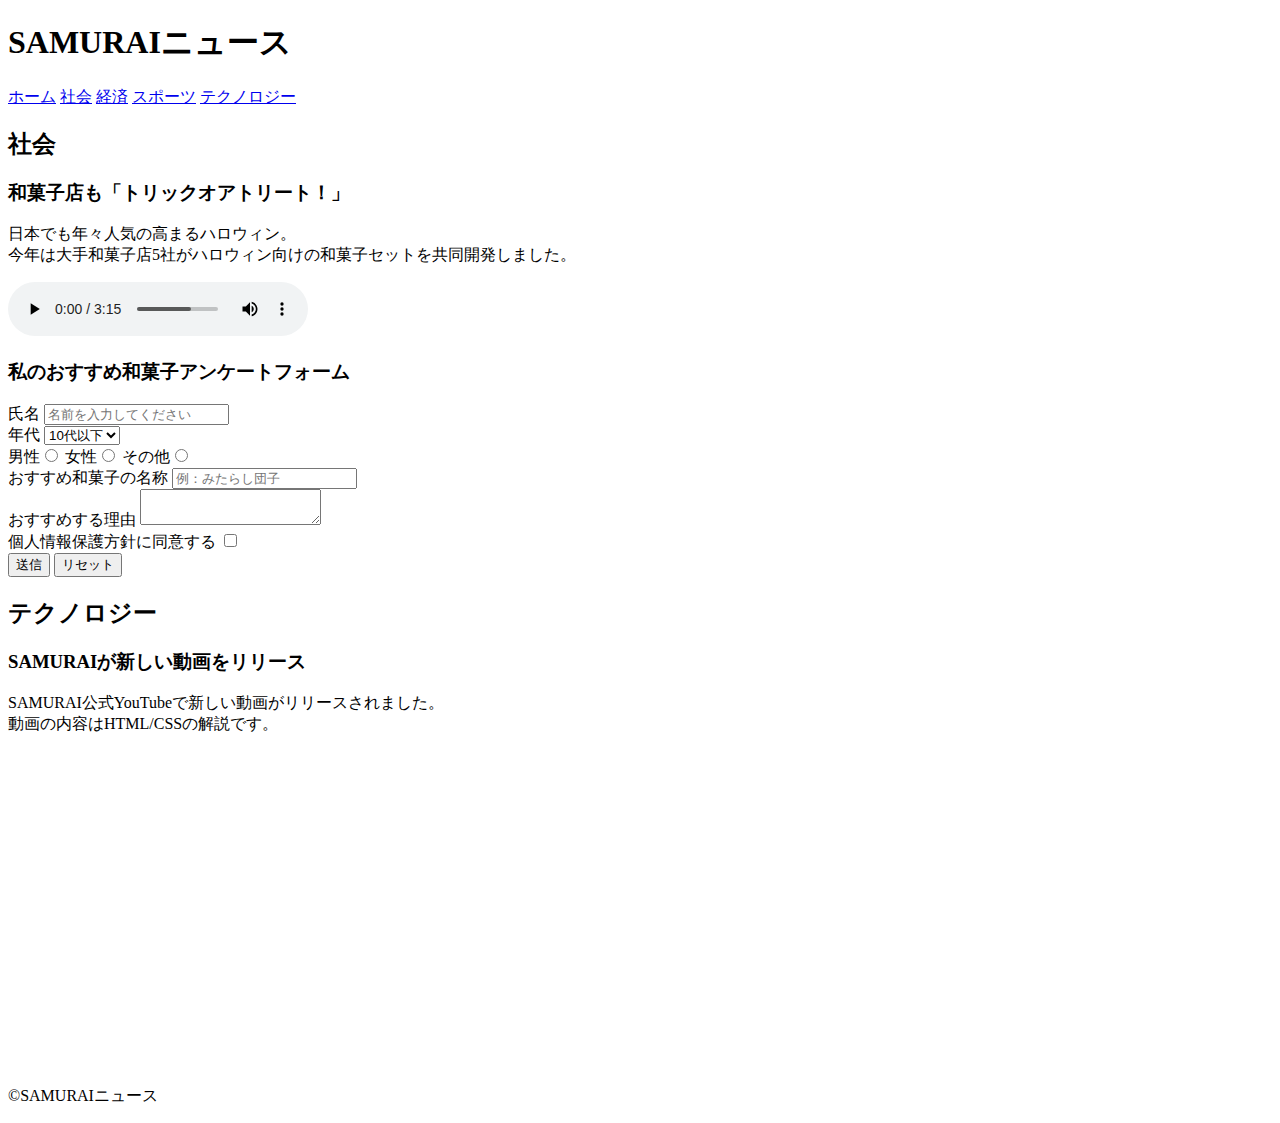
<file: kadai_008/kadai_008.html>
<!DOCTYPE html>
<html>
<head>
  <title>8章課題</title>
  <meta name="description" content="このページは8章の課題です。">
  <meta charset="UTF-8">
</head>
<body>
  <header>
    <h1>SAMURAIニュース</h1>
    <nav>
      <a href="https://www.sejuku.net/">ホーム</a>
      <a href="https://www.sejuku.net/">社会</a>
      <a href="https://www.sejuku.net/">経済</a>
      <a href="https://www.sejuku.net/">スポーツ</a>
      <a href="https://www.sejuku.net/">テクノロジー</a>
    </nav>
  </header>
  <main>
    <article>
      <h2>社会</h2>
      <section>
        <h3>和菓子店も「トリックオアトリート！」</h3> 
        <p>日本でも年々人気の高まるハロウィン。<br> 
           今年は大手和菓子店5社がハロウィン向けの和菓子セットを共同開発しました。</p>
      </section>
      <audio src="ichi.mp3" controls></audio> 
      <section>
        <h3>私のおすすめ和菓子アンケートフォーム</h3>
        <form>
          <label>氏名</label>
          <input type="text" placeholder="名前を入力してください">
          <br>

          <label>年代</label> 
          <select> 
           <option>10代以下</option> 
           <option>20代</option> 
           <option>30代</option> 
           <option>40代以上</option> 
         </select>
         <br> 

         <label>男性</label><input type="radio" name="gender"> 
         <label>女性</label><input type="radio" name="gender"> 
         <label>その他</label><input type="radio" name="gender"> 
         <br> 

         <label>おすすめ和菓子の名称</label> 
         <input type="text" placeholder="例：みたらし団子">
         <br> 

         <label>おすすめする理由</label> 
         <textarea></textarea> 
         <br> 

         <label>個人情報保護方針に同意する</label> 
         <input type="checkbox"> 
         <br> 

         <input type="submit" value="送信"> 
         <input type="reset" value="リセット">
        </form>
      </section>
    </article>

    <article>
      <h2>テクノロジー</h2>
      <section>
      <h3>SAMURAIが新しい動画をリリース</h3>
      <p>SAMURAI公式YouTubeで新しい動画がリリースされました。<br>
         動画の内容はHTML/CSSの解説です。</p>
      </section>
      <iframe width="560" height="315" src="https://www.youtube.com/embed/2JLiGSUohEo?si=QsHMFVroMhcJvBeH" title="YouTube video player" frameborder="0" allow="accelerometer; autoplay; clipboard-write; encrypted-media; gyroscope; picture-in-picture; web-share" referrerpolicy="strict-origin-when-cross-origin" allowfullscreen></iframe>
      
    </article>
  </main>
  <footer>
    <p>&copy;SAMURAIニュース</p>
  </footer>
</body>
</html>
</file>
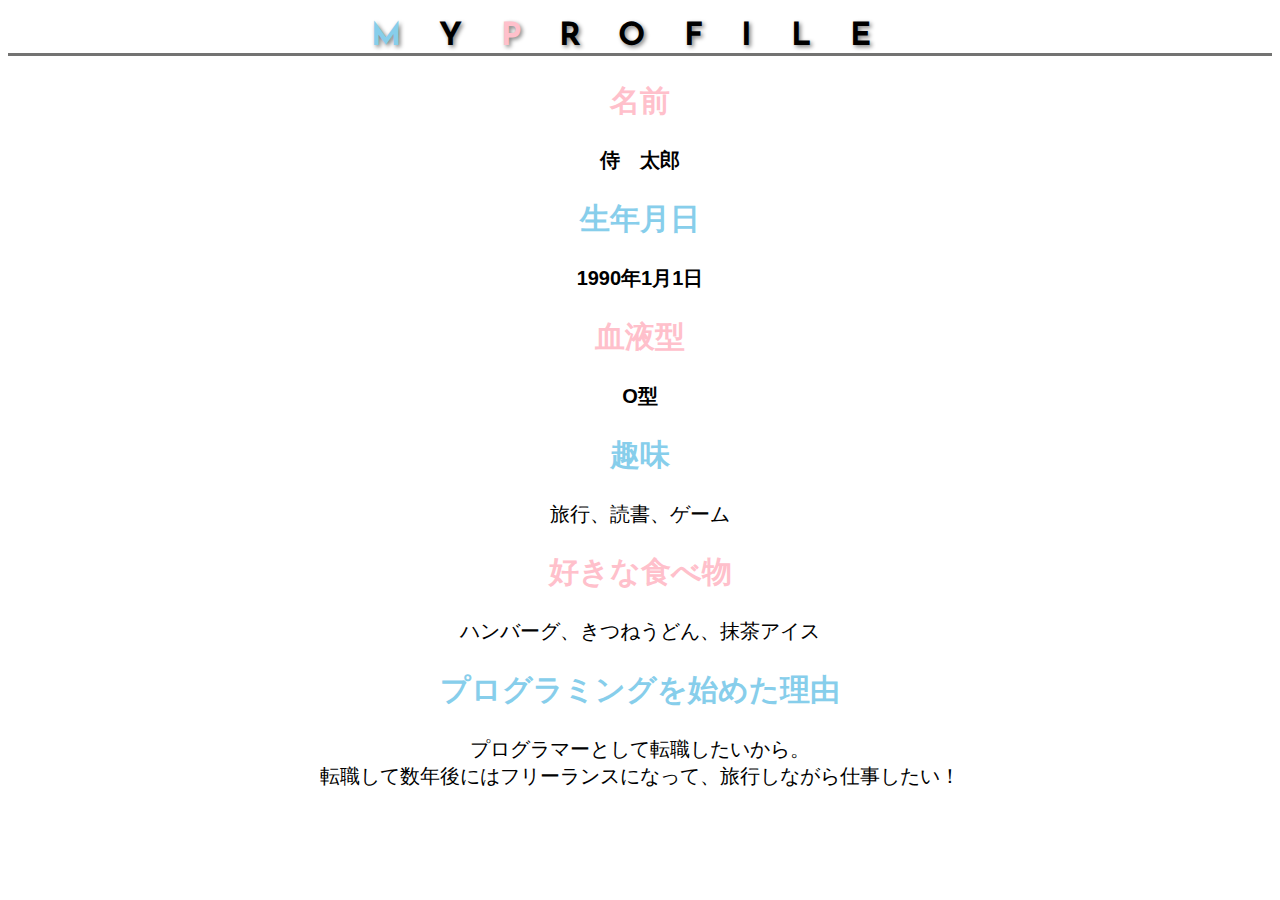
<file: kadai_015/kadai_015.html>
<!DOCTYPE html>
<html>
<head>
  <title>15章課題</title>
  <meta charset="UTF-8">
  <meta name="description" content="このページは15章の課題です。">
  <link rel="stylesheet" href="style.css">
  <link rel="preconnect" href="https://fonts.googleapis.com">
  <link rel="preconnect" href="https://fonts.gstatic.com" crossorigin>
  <link href="https://fonts.googleapis.com/css2?family=Josefin+Sans&display=swap" rel="stylesheet">
</head>
<body>
  <h1><span class="blue">M</span>Y<span class="pink">P</span>ROFILE</h1>
  <div id="basic">
    <h2 class="pink">名前</h2>
    <p>侍　太郎</p>
    <h2 class="blue">生年月日</h2>
    <p>1990年1月1日</p>
    <h2 class="pink">血液型</h2>
    <p>O型</p>
  </div>
  <h2 class="blue">趣味</h2>
  <p>旅行、読書、ゲーム</p>
  <h2 class="pink">好きな食べ物</h2>
  <p>ハンバーグ、きつねうどん、抹茶アイス</p>
  <h2 class="blue">プログラミングを始めた理由</h2>
  <p>プログラマーとして転職したいから。<br>転職して数年後にはフリーランスになって、旅行しながら仕事したい！</p>
</body>
</html>
</file>
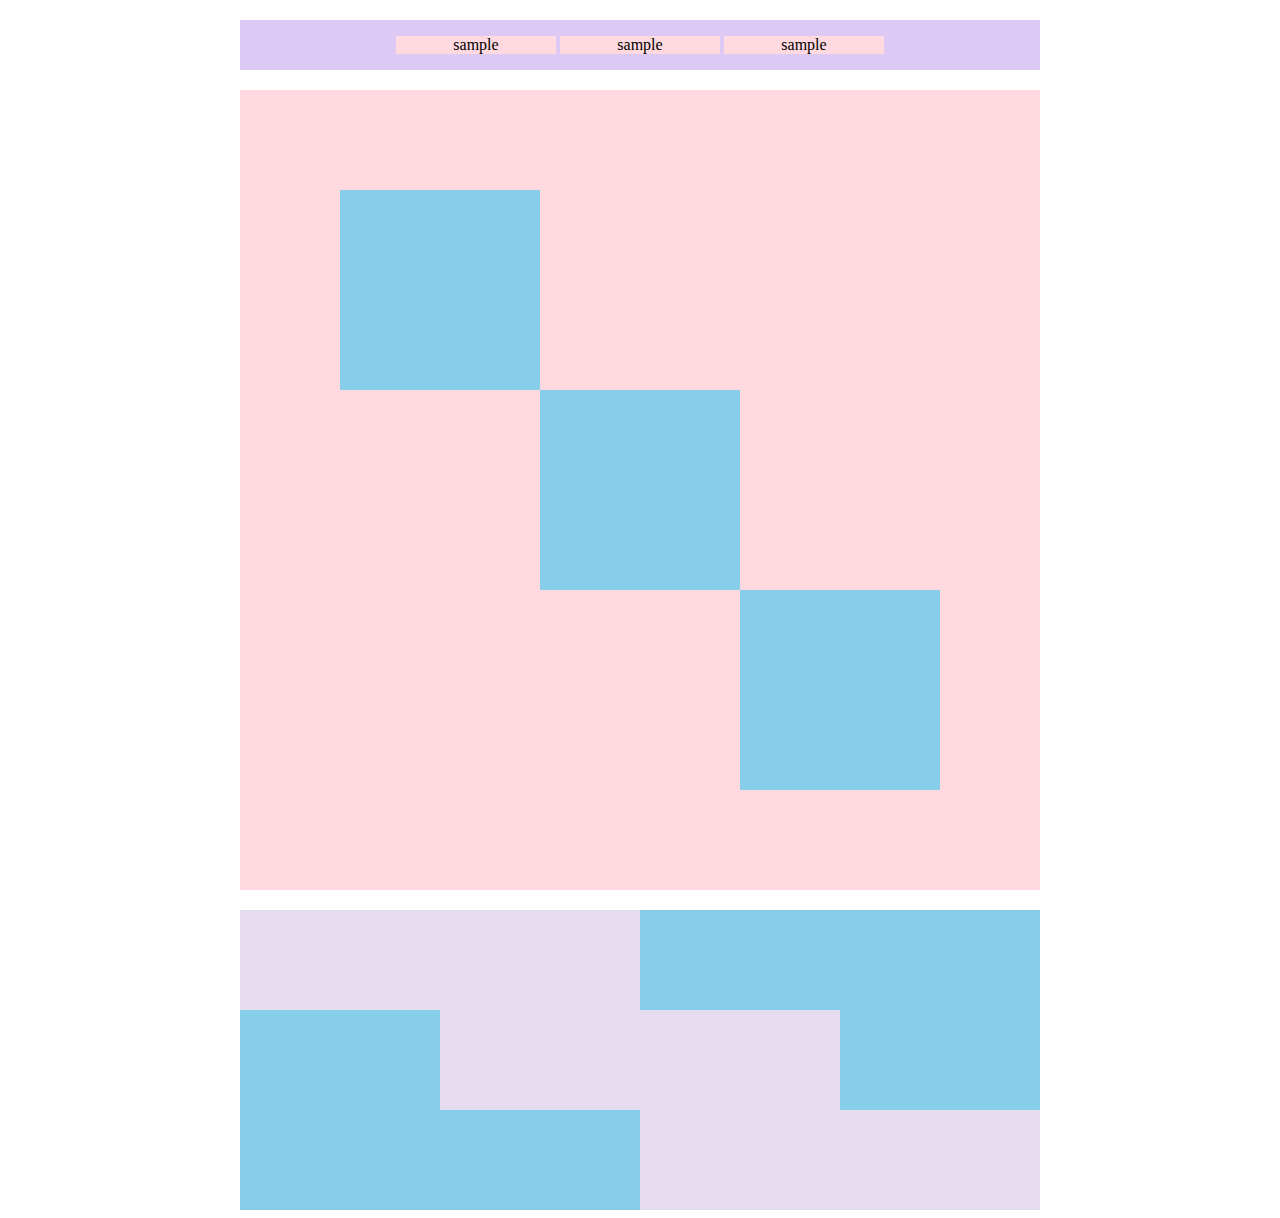
<file: kadai_018/kadai_018.html>
<!DOCTYPE html>
<html>
<head>
  <meta charset="UTF-8">
  <link rel="stylesheet" href="style.css">
  <meta name="description" content="このページは18章の課題です。">
  <title>18章課題</title>
</head>
<body>
  <div id="top">
    <p class="top-child">sample</p>
    <p class="top-child">sample</p>
    <p class="top-child">sample</p>
  </div>
  <div id="middle">
    <div id="middle-child01"></div>
    <div id="middle-child02"></div>
    <div id="middle-child03"></div>
  </div>
  <div id="bottom">
    <div id="bottom-child01"></div>
    <div id="bottom-child02"></div>
    <div id="bottom-child03"></div>
  </div>
</body>
</html>
</file>
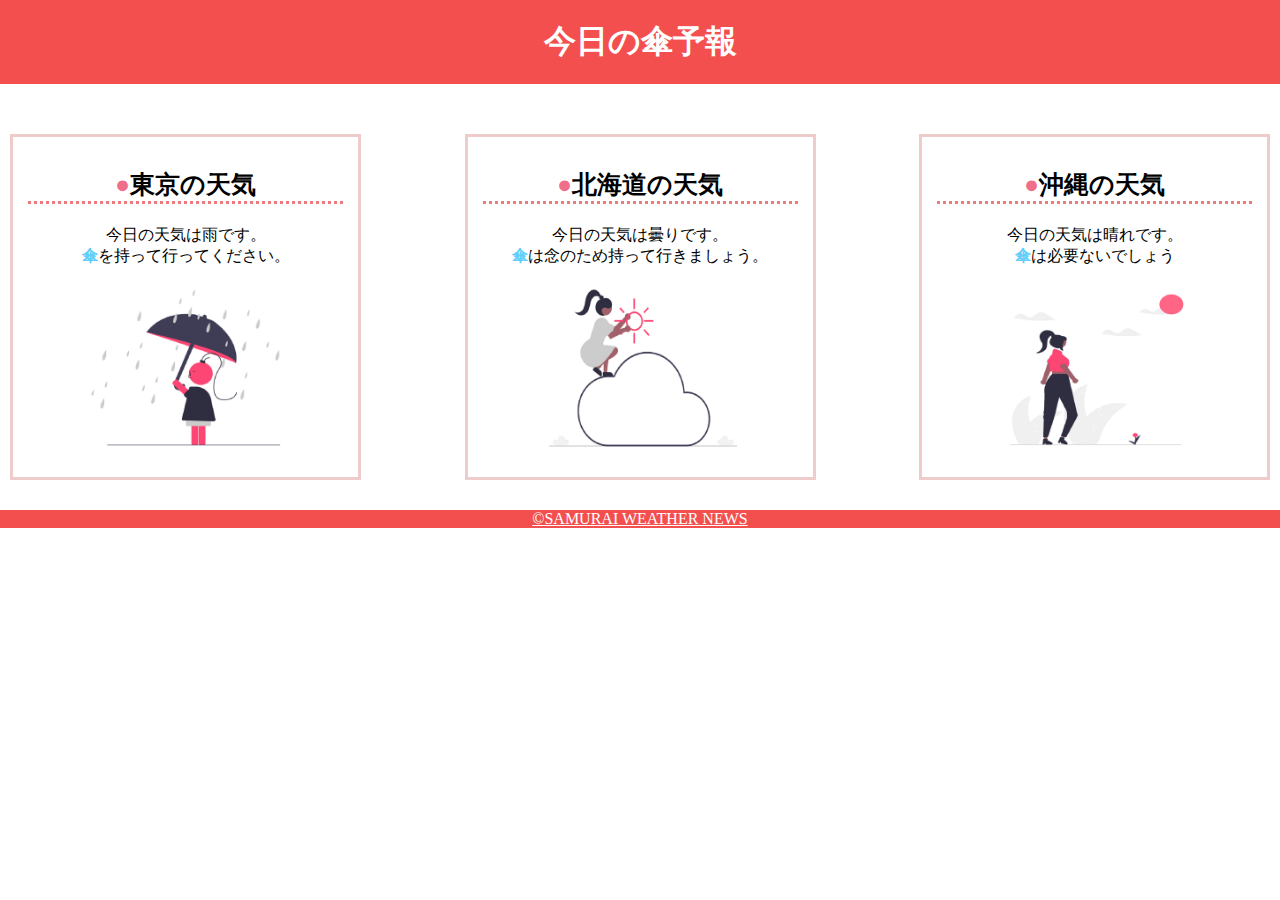
<file: kadai_022/kadai_022.html>
<!DOCTYPE html>
<html>
    <head>
        <meta charset="UTF-8">
        <meta name="viewport" content="width=device-width, initial-scale=1.0">
        <link rel="stylesheet" href="style.css">
        <meta name="description" content="このページは22章の課題です。">
        <title>22章課題</title>
    </head>
    <body>
       
        <header>
            <h1>今日の傘予報</h1>
        </header>  
 
        <main>

            <div id="parent">
                <div class="contents">
                    <h2>東京の天気</h2>
                    <p>今日の天気は雨です。</p>
                    <p>傘を持って行ってください。</p>
                    <img src="images/rainy.png" alt="雨">
                </div>
 
                <div class="contents">
                    <h2>北海道の天気</h2>
                    <p>今日の天気は曇りです。</p>
                    <p>傘は念のため持って行きましょう。</p>
                    <img src="images/cloudy.png" alt="曇り">
                </div>
 
                <div class="contents">
                    <h2>沖縄の天気</h2>
                    <p>今日の天気は晴れです。</p>
                    <p>傘は必要ないでしょう</p>
                    <img src="images/sunny.png" alt="晴れ">
                </div>

            </div>    
 
        </main>
 
        <footer>
            <a href="https://www.sejuku.net/corp/">&copy;SAMURAI WEATHER NEWS</a>
         </footer>
 
    </body>
</html>
</file>
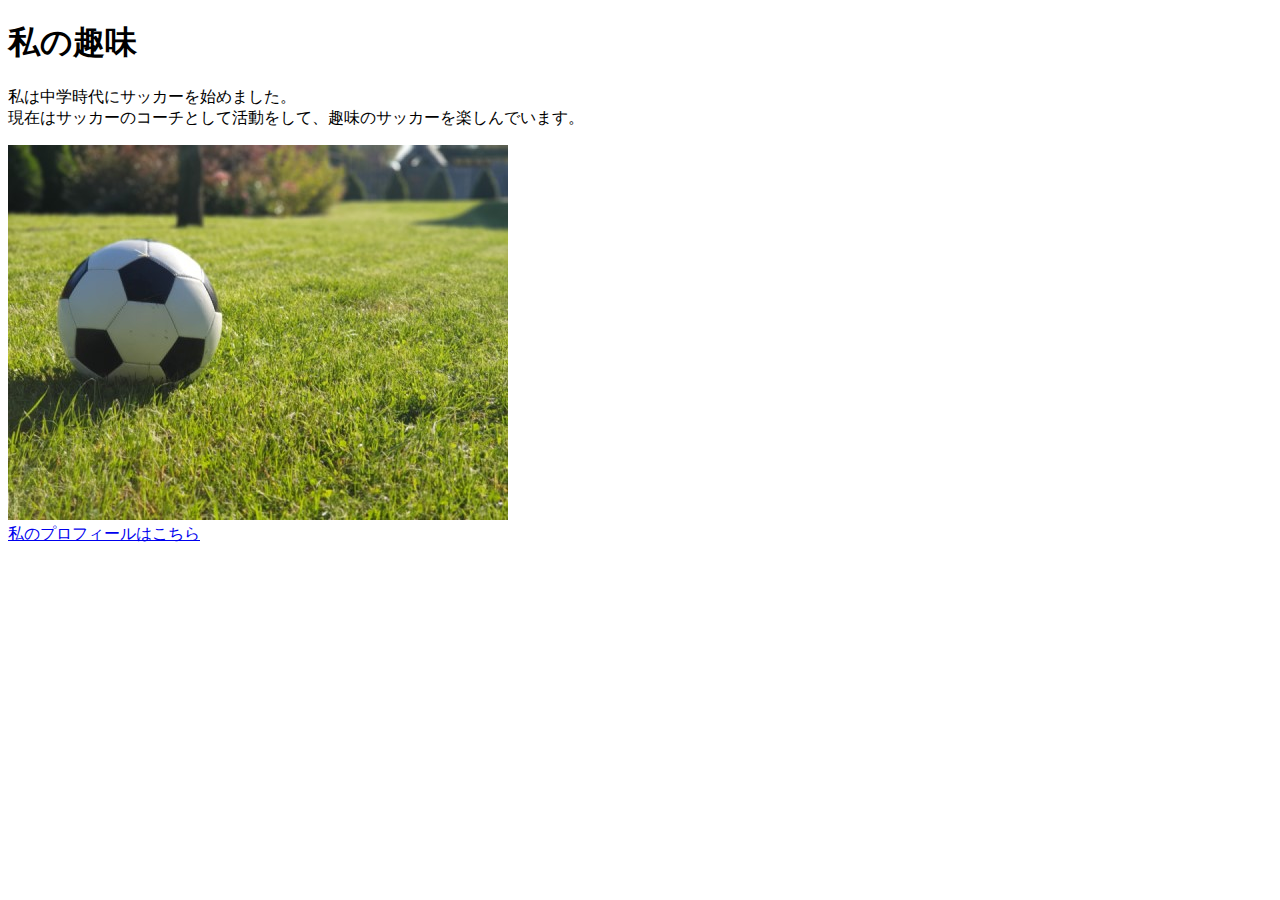
<file: kadai_005/html/kadai_005.html>
<!DOCTYPE html>
<html>
<head>
  <title>5章課題</title>
  <meta name="description" content="このページは5章の課題です。">
  <meta charset="UTF-8">
</head>
<body>
  <h1>私の趣味</h1>
  <p>私は中学時代にサッカーを始めました。<br>
    現在はサッカーのコーチとして活動をして、趣味のサッカーを楽しんでいます。
  </p>
  <img src="../images/sample.jpg" alt="芝生の上に置かれたサッカーボール" >
  <br>
  <a href="https://x.com/samuraijuku">私のプロフィールはこちら</a>
</body>
</html>
</file>
<file: kadai_015/style.css>
body {
  font-family: "Arial", "Meiryo",sans-serif;
  font-size: 20px;
  text-align: center; 
}
.blue {
  color: skyblue;
}
.pink {
  color: rgb(255, 192, 203);
}
h1 {
  font-family: 'Josefin Sans', "Arial", "Meiryo", sans-serif;
  font-size: 2rem;
  letter-spacing: 1.2em;
  text-shadow: 2px 2px 4px gray;
  border-bottom: 3px solid rgb(115, 115, 114);
}
#basic p {
  font-weight: bold;
}
</file>
<file: kadai_018/style.css>
#top {
  width: 800px; 
  background-color: #dcc9f4; 
  margin: 20px auto; 
  text-align: center; 
}

.top-child {
  width: 20%; 
  background-color: #ffd9df; 
  display: inline-block; 
}

#middle {
  width: 800px;
  height: 800px;
  background-color: #ffd9df;
  margin: 20px auto; 
  position: relative; 
 }

#middle-child01 {
  position: absolute;
  top: 100px;
  left: 100px;
  width: 200px;         
  height: 200px;
  background-color: #87ceeb;
  }

#middle-child02 {
  position: absolute;
  top: 300px;
  left: 300px;
  width: 200px;         
  height: 200px;
  background-color: #87ceeb;
}

#middle-child03 {
  position: absolute;
  top: 500px;
  left: 500px;
  width: 200px;         
  height: 200px;
  background-color: #87ceeb;
}

#bottom {
  width: 800px;         
  height: 300px;
  margin: 0 auto;
  background-color: #87ceeb;
}

#bottom-child01 {
  width: 400px;               
  height: 100px;              
  background-color: #e5dcf0;  
}

#bottom-child02 {
  position: relative;
  left: 200px;
  width: 400px;               
  height: 100px;              
  background-color: #e5dcf0;  
}

#bottom-child03 {
  position: relative;
  left: 400px;
  width: 400px;               
  height: 100px;              
  background-color: #e5dcf0;  
}
</file>
<file: kadai_022/style.css>
body, h1, p {
    margin: 0;
}

header {
    margin-bottom: 20px;
    background-color: rgb(244, 79, 79);
    text-align: center;
    padding: 20px 0; /* 上下の余白をつけて見た目を調整 */
}

header h1 {
    color: rgb(255, 255, 255);
}

main {
    padding: 10px;
}

#parent {
    display: flex;
    justify-content: space-between;
}

.contents {
    border: 3px solid rgb(238, 204, 204);
    flex-basis: 25%;
    padding: 10px 15px;
    margin: 20px 0;
    text-align: center;
}

h2 {
    font-size: 25px;
    border-bottom: 3px dotted rgb(236, 122, 122);
    position: relative;    
}

h2::before {
    content: "●";
    color: rgb(239, 111, 139);
}

.contents p:nth-of-type(2)::first-letter {
    font-weight: bold;
    color: rgb(97, 206, 249);
}

.contents img {
    margin: 10px 0;
    width: 70%;
}

footer {
    background-color: rgb(244, 79, 79);
    text-align: center;    
}

a {
    color: rgb(255, 255, 255);     
}

a:visited {
    color: rgb(193, 234, 251);
}

a:hover {
    color: rgb(245, 178, 168); 
}

@media screen and (max-width: 768px) {
    h2 {
        font-size: 30px;
    }

    p {
        font-size: 25px;
    }

    #parent {
        flex-direction: column;
    }
}
</file>
